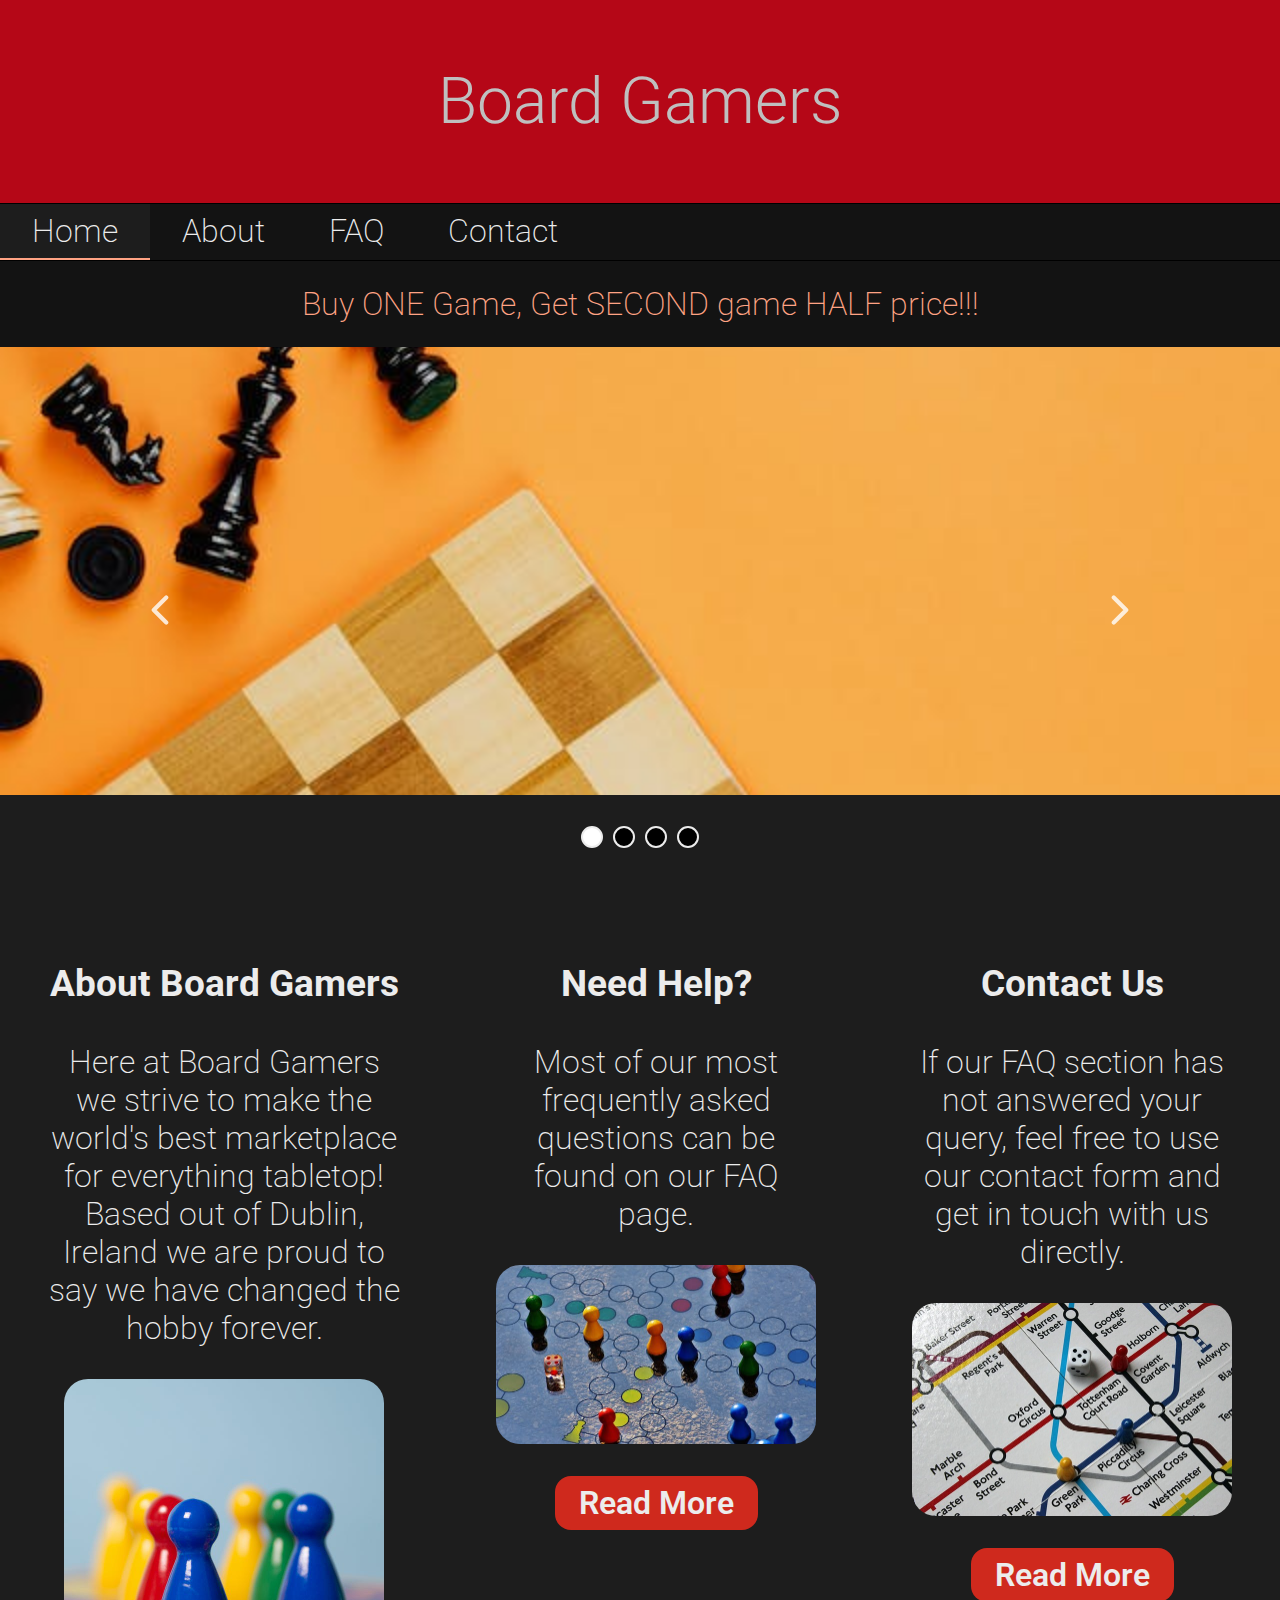
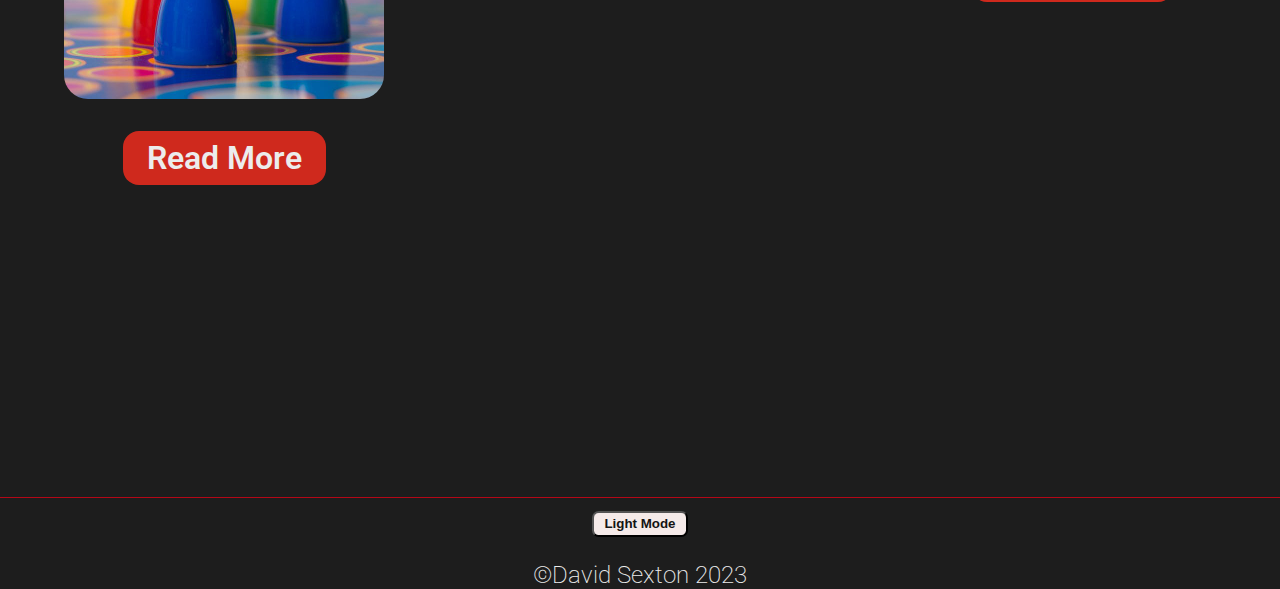
<file: index.html>
<!DOCTYPE html>
<html>
    <head>
        <meta charset="utf-8">
        <meta http-equiv="X-UA-Compatible" content="IE=edge">
        <meta name="viewport" content="width=device-width, initial-scale=1.0">
        <title>Board Games</title>
        <link rel="stylesheet" href="https://cdnjs.cloudflare.com/ajax/libs/font-awesome/4.7.0/css/font-awesome.min.css">
        <link rel="stylesheet" type="text/css" href="bg-style.css">
        
    </head>
    <body class="body-default">
        <header>
           <div><h1>Board Gamers</h1>
            
            </div>
            <nav>
                <a class="nav-btn"><i id="nav-logo" class="fa fa-bars" ></i></a>
                <ul class="nav-bar">
                    <li class="current"><a href="index.html">Home</a></li>
                    <li><a href="about.html">About</a></li>
                    <li><a href="faq.html">FAQ</a></li>
                    <li><a href="contact.html">Contact</a></li>
                </ul>
            </nav>
            <p id="new-deal">Buy ONE Game, Get SECOND game HALF price!!!</p>
        </header>
        <main>
            <!-- A scrollable list of games and images-->
            <section id="featured-banner">
                <div class="featured-image">
                    <img src="./images/chess-pexels-karolina-grabowska-5477774 (1).jpg" alt="chess pieces">
                </div>
                <div class="featured-image">
                    <img src="./images/catan-game.jpg" alt="catan board game" >
                </div class=>
                <div class="featured-image">
                    <img src="./images/various-dices.jpg" alt="various dices" >
                </div>
                <div class="featured-image">
                    <img src="./images/risk-game.jpg" alt="risk board game" >
                </div>
                <div>
                    <a id="previous-btn" class="banner-btn" onclick="changeImage(-1)">
                        <svg xmlns="http://www.w3.org/2000/svg" width="50" height="50" 
                        viewBox="0 0 24 24" fill="none" stroke="currentColor" stroke-width="2" stroke-linecap="round" stroke-linejoin="round" 
                        class="feather-chevron"><polyline points="15 18 9 12 15 6"></polyline>
                        </svg>
                    </a>
                    <a id="next-btn" class="banner-btn" onclick="changeImage(1)">
                        <svg xmlns="http://www.w3.org/2000/svg" width="50" height="50" 
                        viewBox="0 0 24 24" fill="none" stroke="currentColor" stroke-width="2" stroke-linecap="round" stroke-linejoin="round" 
                        class="feather-chevron"><polyline points="9 18 15 12 9 6"></polyline>
                        </svg>
                    </a>
                </div>
                <div>
                    <a class="thumbnail-circle" onclick="activeImage(1)">
                        <svg xmlns="http://www.w3.org/2000/svg" width="24" height="24" viewBox="0 0 24 24"  stroke="currentColor" 
                        stroke-width="2" stroke-linecap="round" stroke-linejoin="round" class="feather feather-circle"><circle cx="12" cy="12" r="10">
                        </circle>
                        </svg>
                    </a>
                    <a class="thumbnail-circle" onclick="activeImage(2)">
                        <svg xmlns="http://www.w3.org/2000/svg" width="24" height="24" viewBox="0 0 24 24"  stroke="currentColor" 
                        stroke-width="2" stroke-linecap="round" stroke-linejoin="round" class="feather feather-circle"><circle cx="12" cy="12" r="10">
                        </circle>
                        </svg>
                    </a>
                    <a class="thumbnail-circle" onclick="activeImage(3)">
                        <svg xmlns="http://www.w3.org/2000/svg" width="24" height="24" viewBox="0 0 24 24"  stroke="currentColor" 
                        stroke-width="2" stroke-linecap="round" stroke-linejoin="round" class="feather feather-circle"><circle cx="12" cy="12" r="10">
                        </circle>
                        </svg>
                    </a>
                    <a class="thumbnail-circle" onclick="activeImage(4)">
                        <svg xmlns="http://www.w3.org/2000/svg" width="24" height="24" viewBox="0 0 24 24"  stroke="currentColor" 
                        stroke-width="2" stroke-linecap="round" stroke-linejoin="round" class="feather feather-circle"><circle cx="12" cy="12" r="10">
                        </circle>
                        </svg>
                    </a>
                    


                </div>

            </section>
           

            </section>
            <!-- Following section will be a mini about section which will link to the larger about section. -->
            <section id="home-container">
                <div class="home-picture" class="paragraph-spacing">
                    <h3 class="title-info">
                        About Board Gamers
                    </h3>
                    <p> Here at Board Gamers we strive to make the world's best marketplace for everything tabletop!
                        Based out of Dublin, Ireland we are proud to say we have changed the hobby forever.

                    </p>
                    <img src="./images/pexels-othmar-vigl-792051 (1).jpg" alt="boardgame pieces">
                    <p>
                    <a href="about.html" class="read-more">Read More</a>
                    </p>

                </div>
            <!-- Follow section will redirect to our FAQ page-->
                <div class="home-picture" class="paragraph-spacing">
                    <h3 class="title-info">Need Help?</h3>
                    <p>Most of our most frequently asked questions can be found on our FAQ page.</p>
                    <img src="./images/frustration-pexels-pixabay-207924 (1).jpg" alt="more board game pieces">
                    <p>
                        <a href="faq.html" class="read-more">Read More</a>
                    </p>
                </div>
                <div class="home-picture" class="paragraph-spacing">
                    <h3 class="title-info">
                        Contact Us
                    </h3>
                    <p> If our FAQ section has not answered your query, feel free to use our contact form and get in touch with us directly.

                    </p>
                    <img src="./images/underground-2725336_640.jpg" alt="board game on the underground">
                    <p>
                    <a href="about.html" class="read-more">Read More</a>
                    </p>

                </div>    
            </section>
            
            




        </main>
        <footer>
            <button class="color-btn">Light Mode</button>
            <p>&copy;David Sexton 2023</p>
        </footer>
        <script src="boardgame.js"></script>
    </body>
</html>
</file>
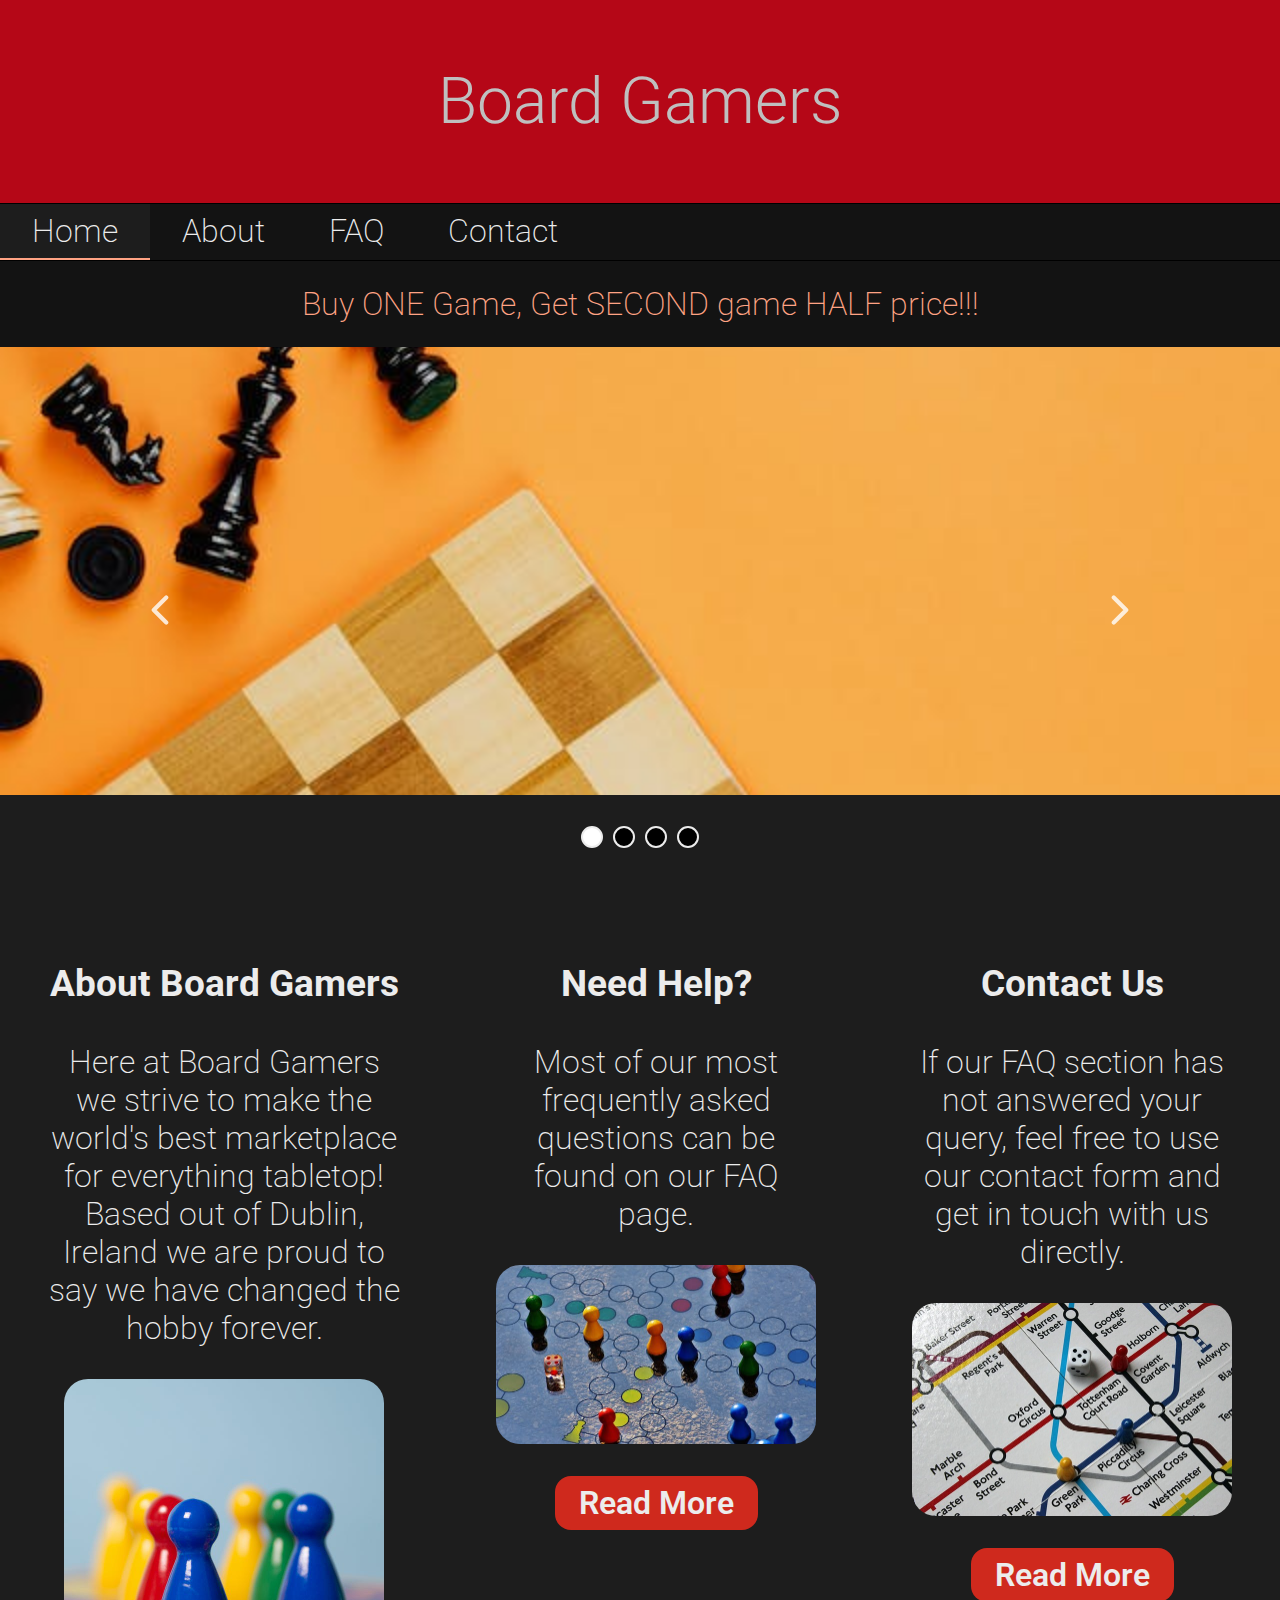
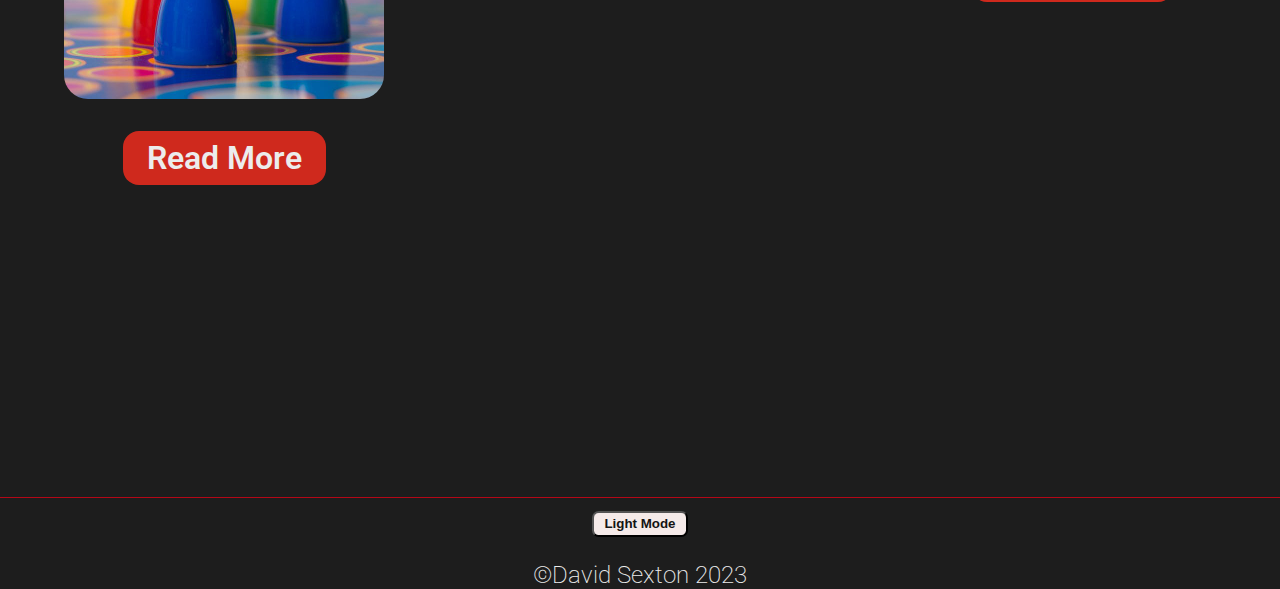
<file: html/index.html>
<!DOCTYPE html>
<html>
    <head>
        <meta charset="utf-8">
        <meta http-equiv="X-UA-Compatible" content="IE=edge">
        <meta name="viewport" content="width=device-width, initial-scale=1.0">
        <title>Board Games</title>
        <link rel="stylesheet" href="https://cdnjs.cloudflare.com/ajax/libs/font-awesome/4.7.0/css/font-awesome.min.css">
        <link rel="stylesheet" type="text/css" href="/css/bg-style.css">
        
    </head>
    <body class="body-default">
        <header>
           <div><h1>Board Gamers</h1>
            
            </div>
            <nav>
                <a class="nav-btn"><i id="nav-logo" class="fa fa-bars" ></i></a>
                <ul class="nav-bar">
                    <li class="current"><a href="index.html">Home</a></li>
                    <li><a href="about.html">About</a></li>
                    <li><a href="faq.html">FAQ</a></li>
                    <li><a href="contact.html">Contact</a></li>
                </ul>
            </nav>
            <p id="new-deal">Buy ONE Game, Get SECOND game HALF price!!!</p>
        </header>
        <main>
            <!-- A scrollable list of games and images-->
            <section id="featured-banner">
                <div class="featured-image">
                    <img src="/images/chess-pexels-karolina-grabowska-5477774 (1).jpg" alt="chess pieces">
                </div>
                <div class="featured-image">
                    <img src="/images/catan-game.jpg" alt="catan board game" >
                </div class=>
                <div class="featured-image">
                    <img src="/images/various-dices.jpg" alt="various dices" >
                </div>
                <div class="featured-image">
                    <img src="/images/risk-game.jpg" alt="risk board game" >
                </div>
                <div>
                    <a id="previous-btn" class="banner-btn" onclick="changeImage(-1)">
                        <svg xmlns="http://www.w3.org/2000/svg" width="50" height="50" 
                        viewBox="0 0 24 24" fill="none" stroke="currentColor" stroke-width="2" stroke-linecap="round" stroke-linejoin="round" 
                        class="feather-chevron"><polyline points="15 18 9 12 15 6"></polyline>
                        </svg>
                    </a>
                    <a id="next-btn" class="banner-btn" onclick="changeImage(1)">
                        <svg xmlns="http://www.w3.org/2000/svg" width="50" height="50" 
                        viewBox="0 0 24 24" fill="none" stroke="currentColor" stroke-width="2" stroke-linecap="round" stroke-linejoin="round" 
                        class="feather-chevron"><polyline points="9 18 15 12 9 6"></polyline>
                        </svg>
                    </a>
                </div>
                <div>
                    <a class="thumbnail-circle" onclick="activeImage(1)">
                        <svg xmlns="http://www.w3.org/2000/svg" width="24" height="24" viewBox="0 0 24 24"  stroke="currentColor" 
                        stroke-width="2" stroke-linecap="round" stroke-linejoin="round" class="feather feather-circle"><circle cx="12" cy="12" r="10">
                        </circle>
                        </svg>
                    </a>
                    <a class="thumbnail-circle" onclick="activeImage(2)">
                        <svg xmlns="http://www.w3.org/2000/svg" width="24" height="24" viewBox="0 0 24 24"  stroke="currentColor" 
                        stroke-width="2" stroke-linecap="round" stroke-linejoin="round" class="feather feather-circle"><circle cx="12" cy="12" r="10">
                        </circle>
                        </svg>
                    </a>
                    <a class="thumbnail-circle" onclick="activeImage(3)">
                        <svg xmlns="http://www.w3.org/2000/svg" width="24" height="24" viewBox="0 0 24 24"  stroke="currentColor" 
                        stroke-width="2" stroke-linecap="round" stroke-linejoin="round" class="feather feather-circle"><circle cx="12" cy="12" r="10">
                        </circle>
                        </svg>
                    </a>
                    <a class="thumbnail-circle" onclick="activeImage(4)">
                        <svg xmlns="http://www.w3.org/2000/svg" width="24" height="24" viewBox="0 0 24 24"  stroke="currentColor" 
                        stroke-width="2" stroke-linecap="round" stroke-linejoin="round" class="feather feather-circle"><circle cx="12" cy="12" r="10">
                        </circle>
                        </svg>
                    </a>
                    


                </div>

            </section>
           

            </section>
            <!-- Following section will be a mini about section which will link to the larger about section. -->
            <section id="home-container">
                <div class="home-picture" class="paragraph-spacing">
                    <h3 class="title-info">
                        About Board Gamers
                    </h3>
                    <p> Here at Board Gamers we strive to make the world's best marketplace for everything tabletop!
                        Based out of Dublin, Ireland we are proud to say we have changed the hobby forever.

                    </p>
                    <img src="/images/pexels-othmar-vigl-792051 (1).jpg" alt="boardgame pieces">
                    <p>
                    <a href="about.html" class="read-more">Read More</a>
                    </p>

                </div>
            <!-- Follow section will redirect to our FAQ page-->
                <div class="home-picture" class="paragraph-spacing">
                    <h3 class="title-info">Need Help?</h3>
                    <p>Most of our most frequently asked questions can be found on our FAQ page.</p>
                    <img src="/images/frustration-pexels-pixabay-207924 (1).jpg" alt="more board game pieces">
                    <p>
                        <a href="faq.html" class="read-more">Read More</a>
                    </p>
                </div>
                <div class="home-picture" class="paragraph-spacing">
                    <h3 class="title-info">
                        Contact Us
                    </h3>
                    <p> If our FAQ section has not answered your query, feel free to use our contact form and get in touch with us directly.

                    </p>
                    <img src="/images/underground-2725336_640.jpg" alt="board game on the underground">
                    <p>
                    <a href="about.html" class="read-more">Read More</a>
                    </p>

                </div>    
            </section>
            
            




        </main>
        <footer>
            <button class="color-btn">Light Mode</button>
            <p>&copy;David Sexton 2023</p>
        </footer>
        <script src="/javascript/boardgame.js"></script>
    </body>
</html>
</file>
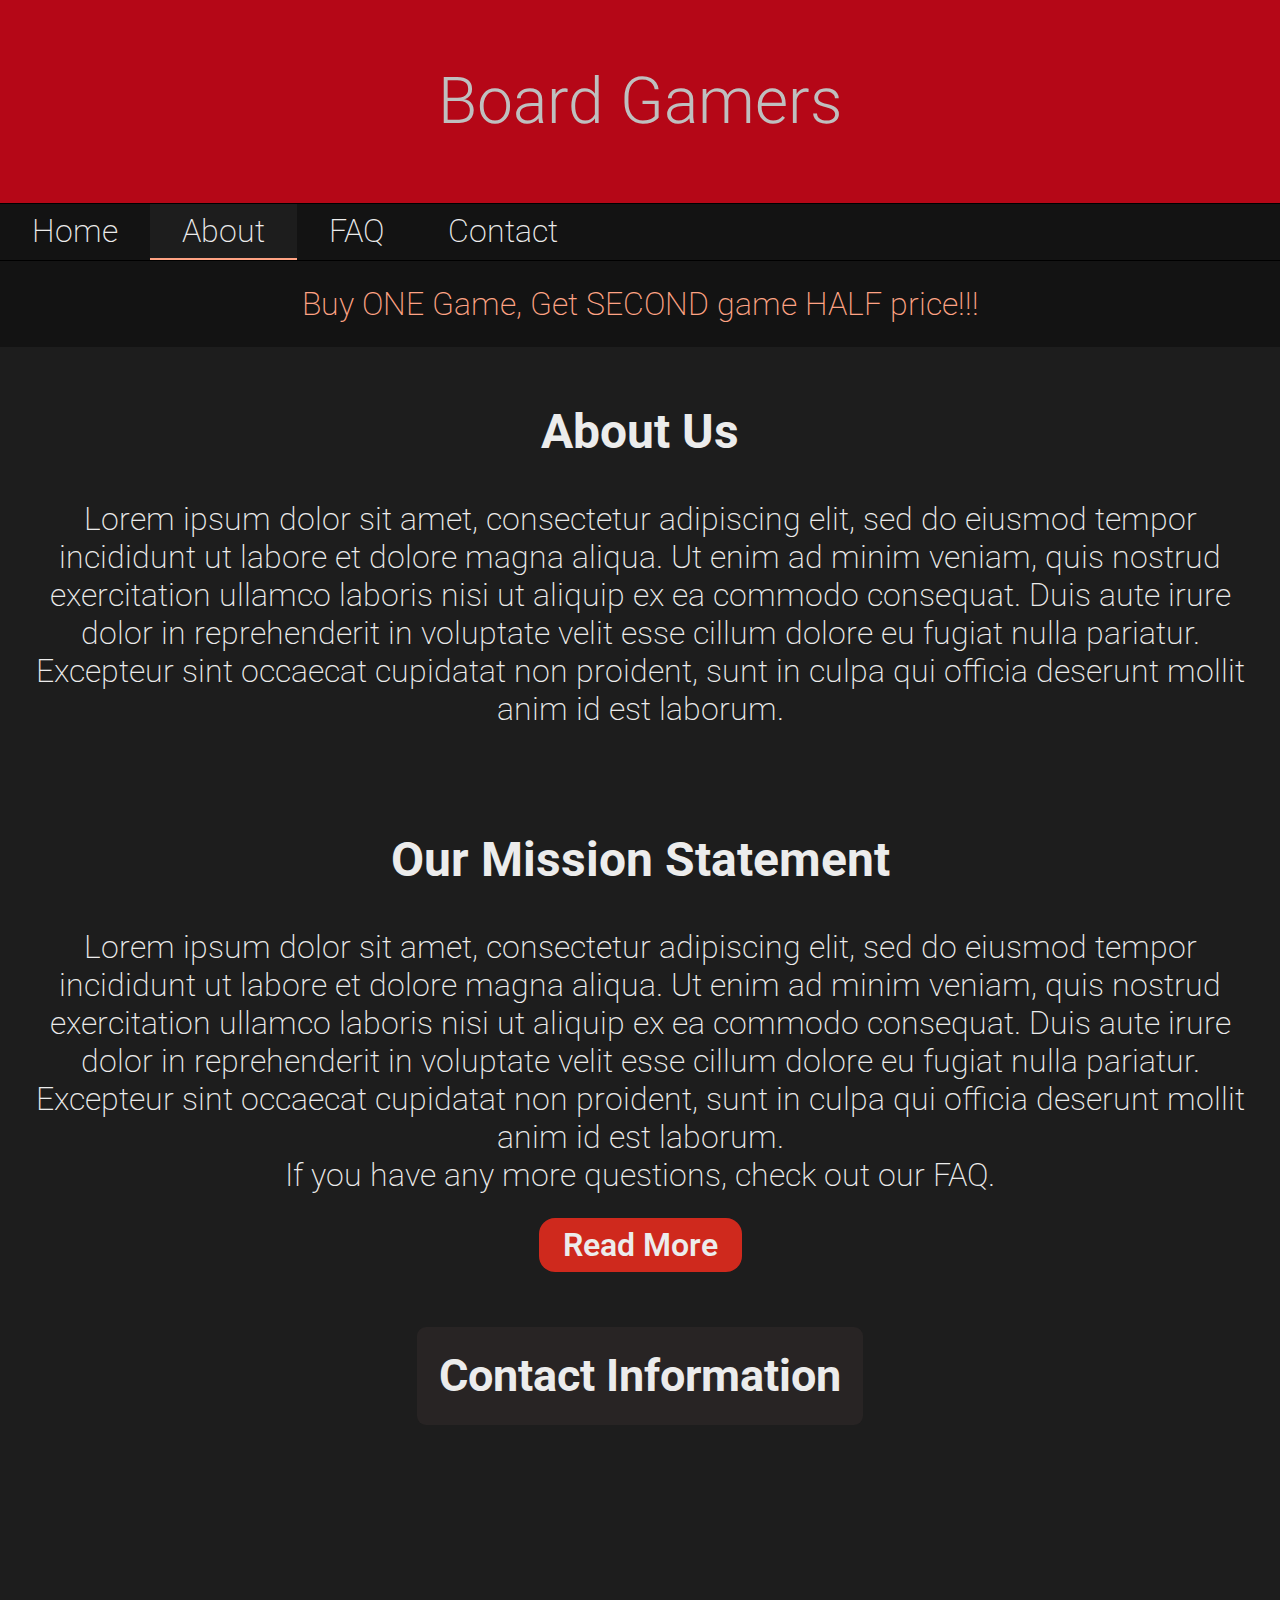
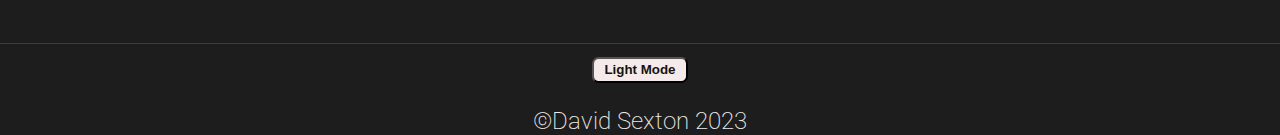
<file: about.html>
<!DOCTYPE html>
<html>
    <head>
        <meta charset="utf-8">
        <meta http-equiv="X-UA-Compatible" content="IE=edge">
        <meta name="viewport" content="width=device-width, initial-scale=1.0">
        <title>Board Games</title>
        <link rel="stylesheet" href="https://cdnjs.cloudflare.com/ajax/libs/font-awesome/4.7.0/css/font-awesome.min.css">
        <link rel="stylesheet" type="text/css" href="bg-style.css">
        
    </head>
    <body class="body-default">
        <header>
            <div><h1>Board Gamers</h1>
             
             </div>
             <nav>
                <a class="nav-btn"><i id="nav-logo" class="fa fa-bars" ></i></a>
                <ul class="nav-bar">
                    <li><a href="index.html">Home</a></li>
                    <li class="current"><a href="about.html">About</a></li>
                    <li><a href="faq.html">FAQ</a></li>
                    
                    <li><a href="contact.html">Contact</a></li>
                </ul>
            </nav>
            <p id="new-deal">Buy ONE Game, Get SECOND game HALF price!!!</p>
         </header>
         <main>
            <section id="about blurb">
                <div class="paragraph-spacing">
                    <h2>About Us</h2>
                    <p>Lorem ipsum dolor sit amet, consectetur adipiscing elit, sed do eiusmod tempor incididunt ut labore et dolore magna aliqua. 
                        Ut enim ad minim veniam, quis nostrud exercitation ullamco laboris nisi ut aliquip ex ea commodo consequat. 
                        Duis aute irure dolor in reprehenderit in voluptate velit esse cillum dolore eu fugiat nulla pariatur. 
                        Excepteur sint occaecat cupidatat non proident, sunt in culpa qui officia deserunt mollit anim id est laborum.</p>
                </div>
                <div class="paragraph-spacing">
                    <h2>Our Mission Statement</h2>
                    <p>Lorem ipsum dolor sit amet, consectetur adipiscing elit, sed do eiusmod tempor incididunt ut labore et dolore magna aliqua. 
                        Ut enim ad minim veniam, quis nostrud exercitation ullamco laboris nisi ut aliquip ex ea commodo consequat. 
                        Duis aute irure dolor in reprehenderit in voluptate velit esse cillum dolore eu fugiat nulla pariatur. 
                        Excepteur sint occaecat cupidatat non proident, sunt in culpa qui officia deserunt mollit anim id est laborum.<br>
                        If you have any more questions, check out our FAQ.

                    </p>
                    <p>
                        <a href="faq.html" class="read-more">Read More</a>
                    </p>
                </div>
            </section>
            <section id="contact-info">
                
                 <h3 class="collapse-btn"><a type="button">Contact Information</a></h3>
                
                <div class="hidden-information">
                    
                    <p> Boardgamers <br>
                        8 Dame Street <br>
                        Dublin 2 <br>
                        Republic of Ireland <br>
                        
                        Phone: 1800 575 6722 <br>
                        Email: boardgamers@gmail.com <br>

                        Please refer to the the FAQ before contacing us. <br>
                        Otherwise our working hours are between 8:00 and 17:00!
                    </p>
                </div>
                
            </section>

         </main>
         <footer>
            <button class="color-btn">Light Mode</button>
            <p>&copy;David Sexton 2023</p>
        </footer>
        <script src="boardgame.js"></script>

    </body>
</html>
</file>
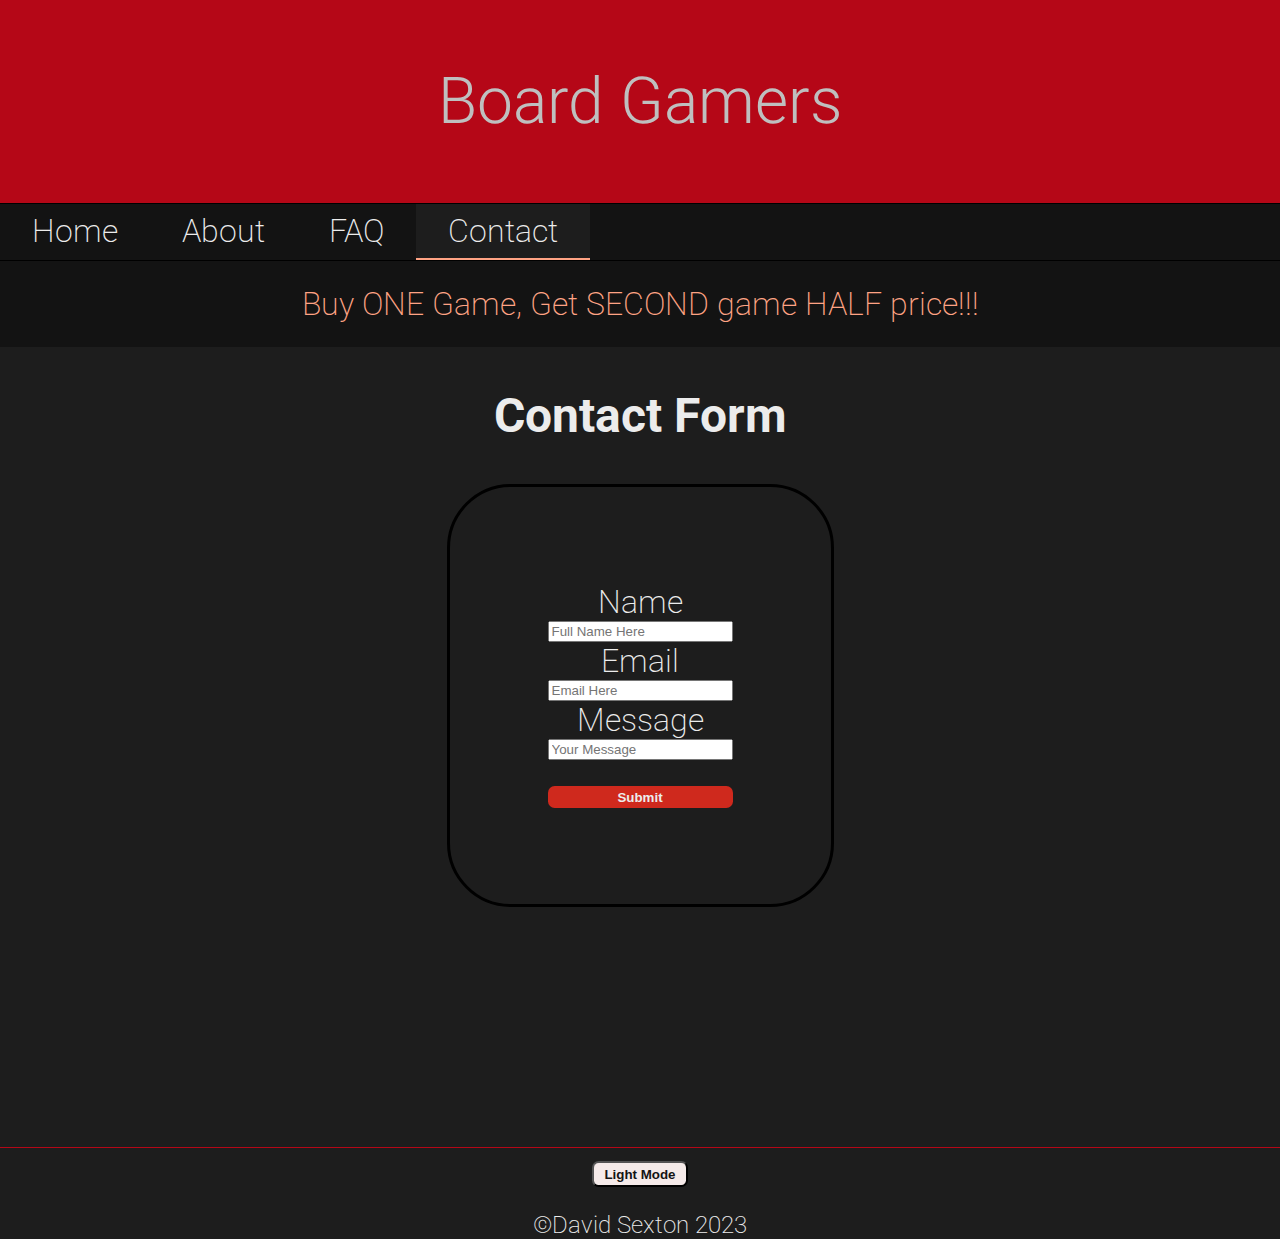
<file: contact.html>
<!DOCTYPE html>
<html>
    <head>
        <meta charset="utf-8">
        <meta http-equiv="X-UA-Compatible" content="IE=edge">
        <meta name="viewport" content="width=device-width, initial-scale=1.0">
        <title>Board Games</title>
        <link rel="stylesheet" href="https://cdnjs.cloudflare.com/ajax/libs/font-awesome/4.7.0/css/font-awesome.min.css">
        <link rel="stylesheet" type="text/css" href="bg-style.css">
        
    </head>
    <body class="body-default">
        <header>
           <div><h1>Board Gamers</h1>
            
            </div>
            
                <nav>
                    <a class="nav-btn"><i id="nav-logo" class="fa fa-bars" ></i></a>
                    <ul class="nav-bar">
                        <li><a href="index.html">Home</a></li>
                        <li><a href="about.html">About</a></li>
                        <li><a href="faq.html">FAQ</a></li>
                        <li class="current"><a href="contact.html">Contact</a></li>
                    </ul>
                </nav>
            </nav>
            <p id="new-deal">Buy ONE Game, Get SECOND game HALF price!!!</p>
        </header>
         <main>
            <h2>Contact Form</h2>
            <form method="get" action="" enctype="text/plain">
                <fieldset>
                    <label for="fullname">Name</label>
                    <input id="enter-name" type="text" placeholder="Full Name Here">
                    
                    <label for="email">Email</label>
                    <input id="enter-email" type="text" placeholder="Email Here">

                    <label for="message">Message</label>
                    <input id="enter-message" type="text" placeholder="Your Message">

                    <input class="submit-btn" type="submit" value="Submit" onclick="sendMessage()">


                </fieldset>

            </form>

         </main>
         <footer>
            <button class="color-btn">Light Mode</button>
            <p>&copy;David Sexton 2023</p>
        </footer>
        <script src="boardgame.js"></script>
    </body>
    
</html>
</file>
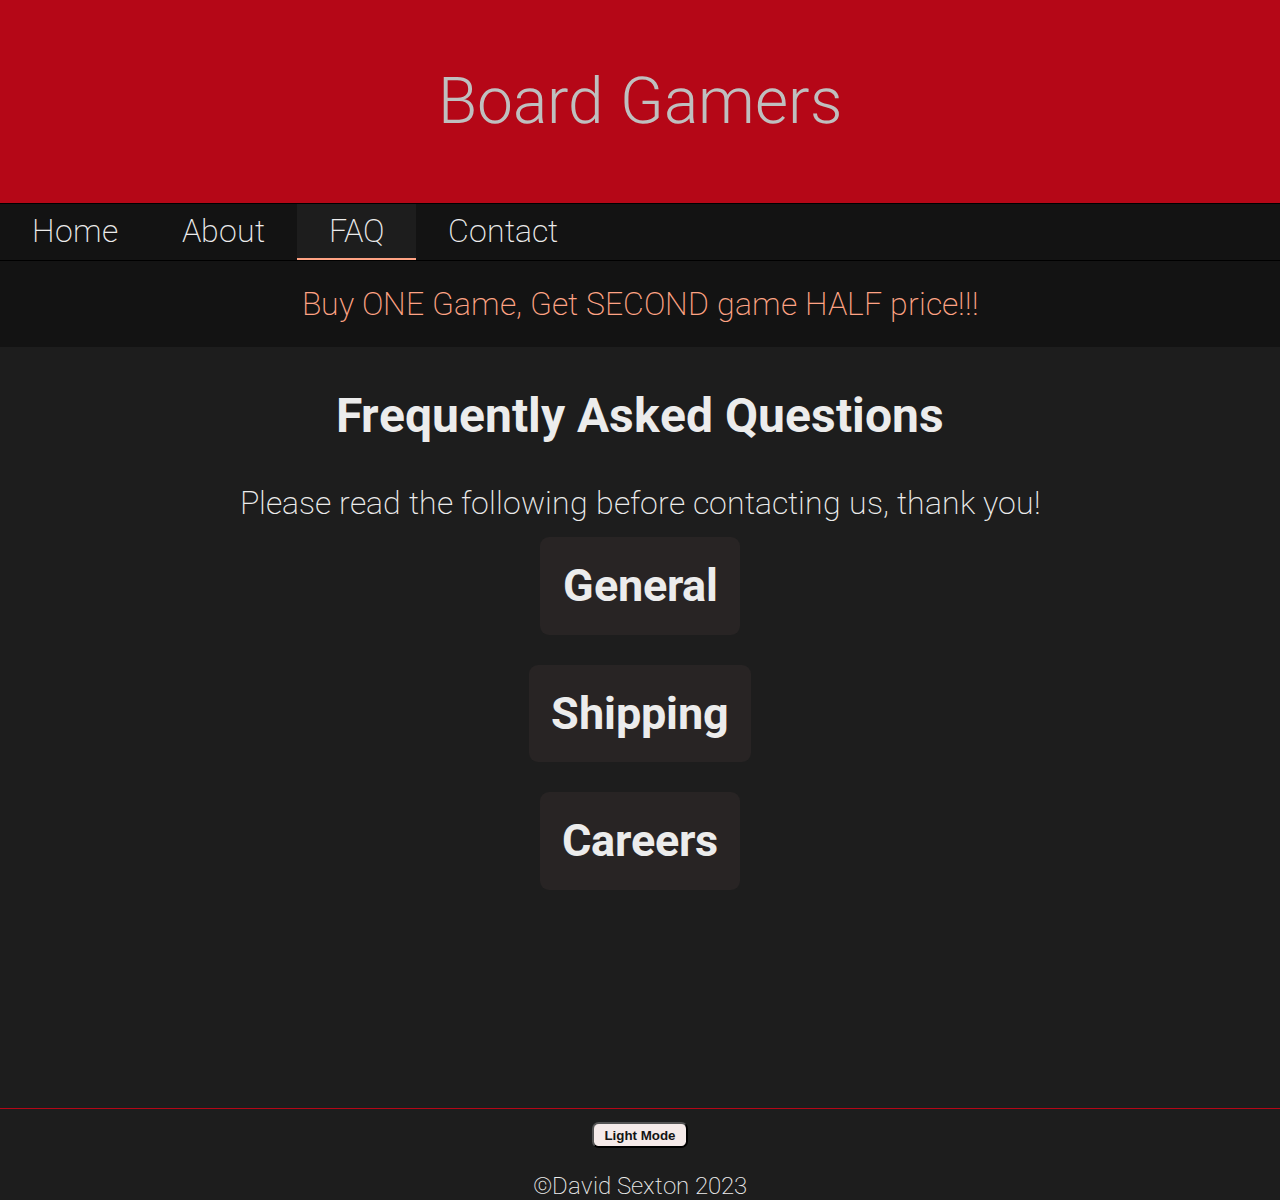
<file: faq.html>
<!DOCTYPE html>
<html>
    <head>
        <meta charset="utf-8">
        <meta http-equiv="X-UA-Compatible" content="IE=edge">
        <meta name="viewport" content="width=device-width, initial-scale=1.0">
        <title>Board Games</title>
        <link rel="stylesheet" href="https://cdnjs.cloudflare.com/ajax/libs/font-awesome/4.7.0/css/font-awesome.min.css">
        <link rel="stylesheet" type="text/css" href="bg-style.css">
        
    </head>
    <body class="body-default">
        <header>
            <div><h1>Board Gamers</h1>
             
             </div>
             <nav>
                <a class="nav-btn"><i id="nav-logo" class="fa fa-bars" ></i></a>
                <ul class="nav-bar">
                    <li><a href="index.html">Home</a></li>
                    <li><a href="about.html">About</a></li>
                    <li class="current"><a href="faq.html">FAQ</a></li>
                    <li><a href="contact.html">Contact</a></li>
                </ul>
            </nav>
            <p id="new-deal">Buy ONE Game, Get SECOND game HALF price!!!</p>
         </header>
         <main>
            <h2>Frequently Asked Questions</h2>
            <p>Please read the following before contacting us, thank you!</p>

            <section>
               
               <h3  class="collapse-btn"><a type="button">General</a></h3>
                <div class="hidden-information">    
                    <h4>How do I contact you?</h4>
                    <p>Blah blah blah</p>
                    <h4>Is the shop open to the public?</h4>
                    <p>Sometimes</p>
                    <h4>How do I book a room?</h4>
                    <p>Ring or email</p>
                </div>
            </section>
            <!--Create a shipping calculator-->
            <section>
                
                <h3  class="collapse-btn"><a type="button">Shipping</a></h3>
                <div class="hidden-information">    
                    <h4>What countries do you ship to?</h4>
                    <p>Basically any country NOT in an active warzone and evne then, we will try our best.</p>
                    <h4>What is the shipping cost?</h4>
                    <p>You can calculate at the checkout or using our shipping calculator.</p>
             
                    
            </section>   
            <section>
                
                <h3 class="collapse-btn"><a type="button" >Careers</a></h3>
                <div class="hidden-information">    
                    <h4>Are you hiring?</h4>
                    <p>Maybe</p>
                    <h4>How can I apply?</h4>
                    <p>Lorem ipsum dolor sit amet, consectetur adipiscing elit, sed do eiusmod tempor incididunt ut labore et dolore magna aliqua. 
                        Ut enim ad minim veniam, quis nostrud exercitation ullamco laboris nisi ut aliquip ex ea commodo consequat. 
                        Duis aute irure dolor in reprehenderit in voluptate velit esse cillum dolore eu fugiat nulla pariatur. 
                        Excepteur sint occaecat cupidatat non proident, sunt in culpa qui officia deserunt mollit anim id est laborum. </p>

                </div>
            </section>    


         </main>
         <footer>
            <button class="color-btn">Light Mode</button>
            <p>&copy;David Sexton 2023</p>
        </footer>
        <script src="boardgame.js"></script>
    </body>
</html>
</file>
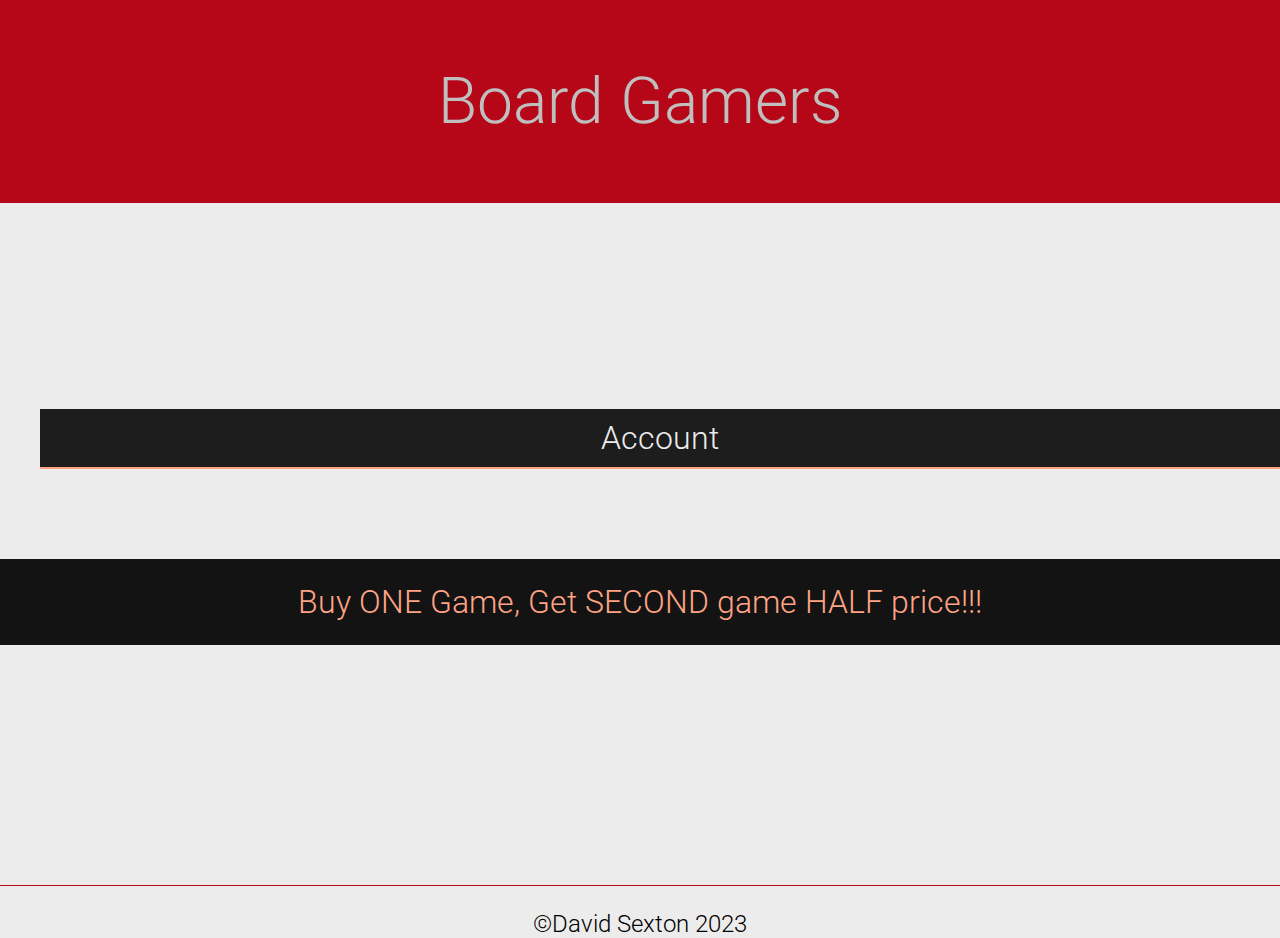
<file: myaccount.html>
<!DOCTYPE html>
<html>
    <head>
        <meta charset="utf-8">
        <meta http-equiv="X-UA-Compatible" content="IE=edge">
        <meta name="viewport" content="width=device-width, initial-scale=1.0">
        <title>Account</title>
        <link rel="stylesheet" href="bg-style.css">
        
    </head>
    <body>
        <header>
            <div><h1>Board Gamers</h1>
             
             </div>
             <nav>
                <ul>
                    <li><a href="index.html">Home</a></li>
                    <li><a href="about.html">About</a></li>
                    <li><a href="faq.html">FAQ</a></li>
                    <li class="current"><a href="myaccount.html">Account</a></li>
                    <li><a href="contact.html">Contact</a></li>
                </ul>
            </nav>
            <p id="new-deal">Buy ONE Game, Get SECOND game HALF price!!!</p>
         </header>
         <main>

         </main>
         
         <footer>
            <p>&copy;David Sexton 2023</p>
        </footer>

    </body>
</html>
</file>
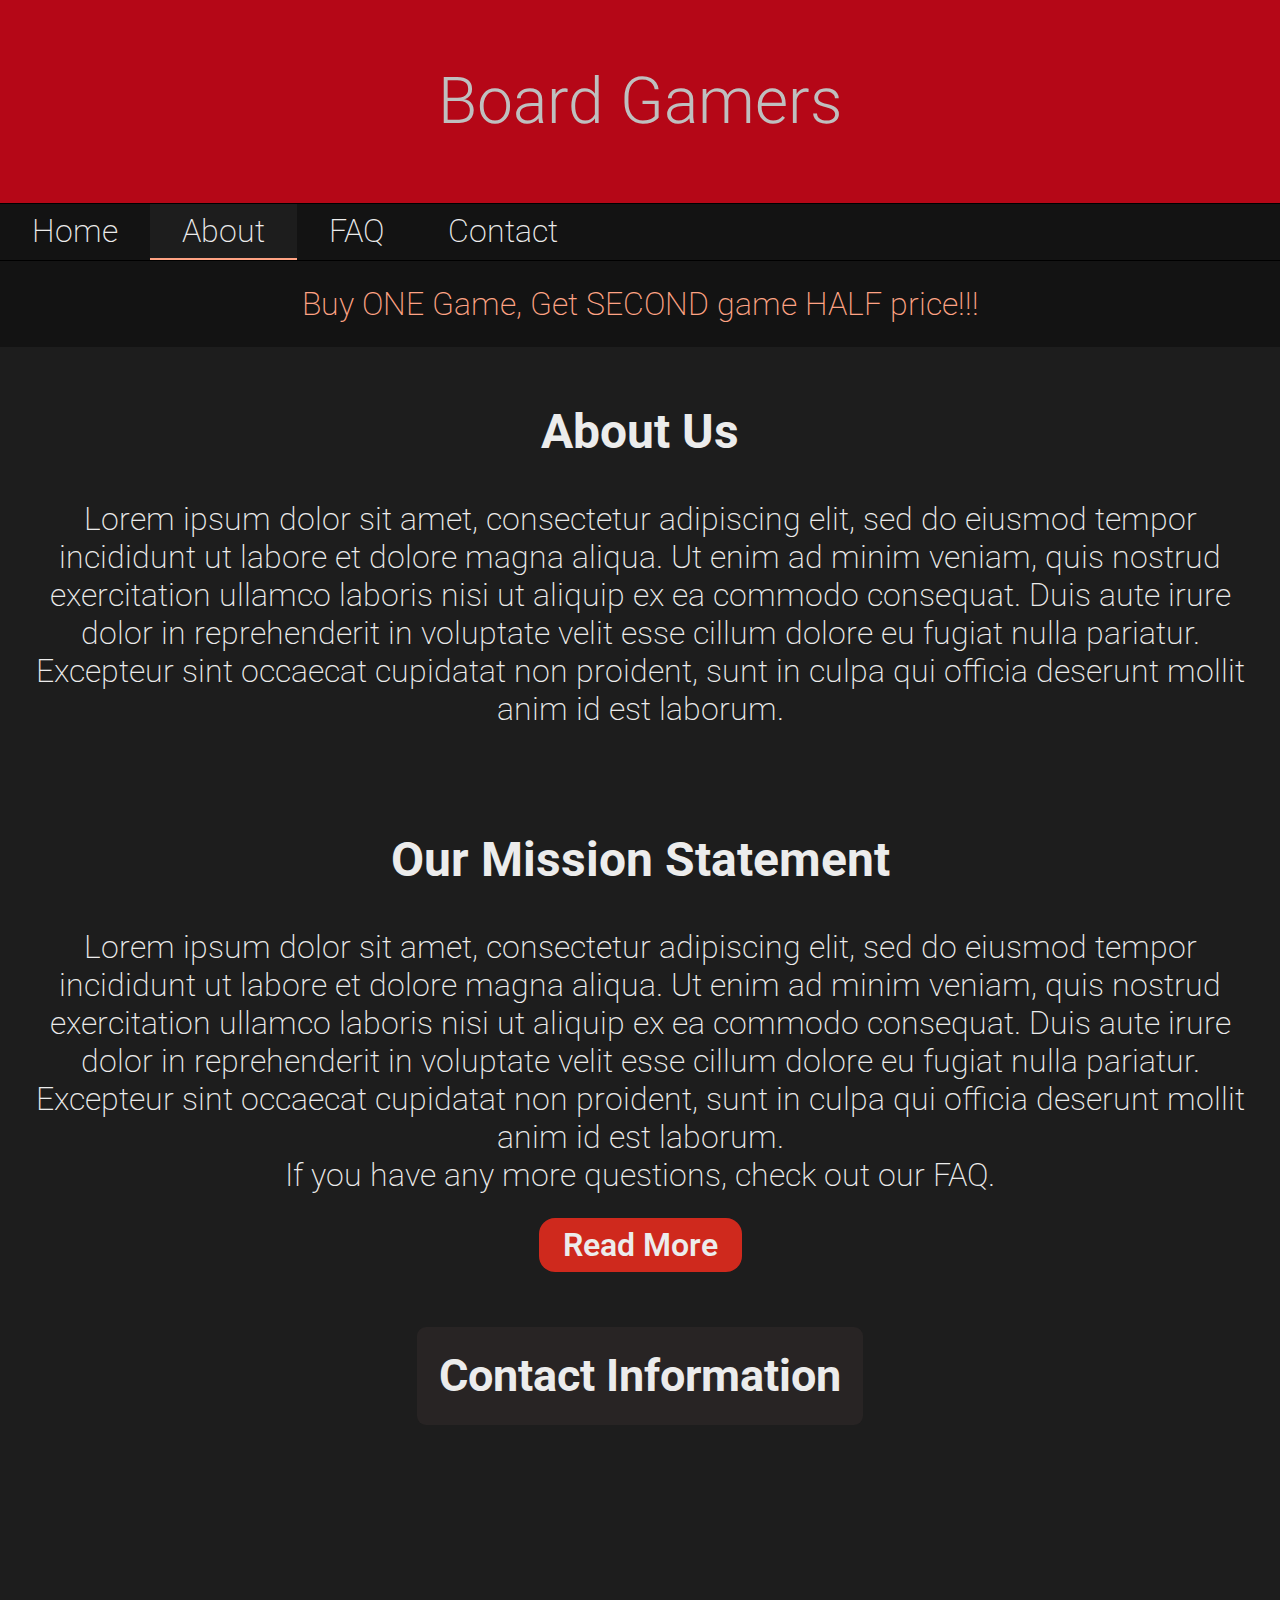
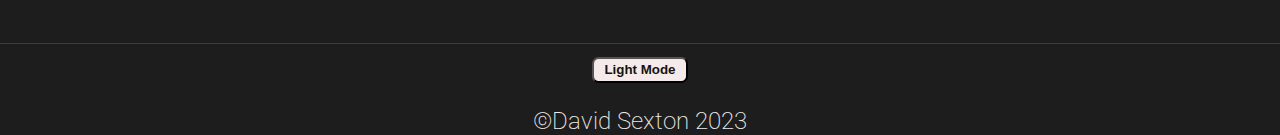
<file: html/about.html>
<!DOCTYPE html>
<html>
    <head>
        <meta charset="utf-8">
        <meta http-equiv="X-UA-Compatible" content="IE=edge">
        <meta name="viewport" content="width=device-width, initial-scale=1.0">
        <title>Board Games</title>
        <link rel="stylesheet" href="https://cdnjs.cloudflare.com/ajax/libs/font-awesome/4.7.0/css/font-awesome.min.css">
        <link rel="stylesheet" type="text/css" href="/css/bg-style.css">
        
    </head>
    <body class="body-default">
        <header>
            <div><h1>Board Gamers</h1>
             
             </div>
             <nav>
                <a class="nav-btn"><i id="nav-logo" class="fa fa-bars" ></i></a>
                <ul class="nav-bar">
                    <li><a href="index.html">Home</a></li>
                    <li class="current"><a href="about.html">About</a></li>
                    <li><a href="faq.html">FAQ</a></li>
                    
                    <li><a href="contact.html">Contact</a></li>
                </ul>
            </nav>
            <p id="new-deal">Buy ONE Game, Get SECOND game HALF price!!!</p>
         </header>
         <main>
            <section id="about blurb">
                <div class="paragraph-spacing">
                    <h2>About Us</h2>
                    <p>Lorem ipsum dolor sit amet, consectetur adipiscing elit, sed do eiusmod tempor incididunt ut labore et dolore magna aliqua. 
                        Ut enim ad minim veniam, quis nostrud exercitation ullamco laboris nisi ut aliquip ex ea commodo consequat. 
                        Duis aute irure dolor in reprehenderit in voluptate velit esse cillum dolore eu fugiat nulla pariatur. 
                        Excepteur sint occaecat cupidatat non proident, sunt in culpa qui officia deserunt mollit anim id est laborum.</p>
                </div>
                <div class="paragraph-spacing">
                    <h2>Our Mission Statement</h2>
                    <p>Lorem ipsum dolor sit amet, consectetur adipiscing elit, sed do eiusmod tempor incididunt ut labore et dolore magna aliqua. 
                        Ut enim ad minim veniam, quis nostrud exercitation ullamco laboris nisi ut aliquip ex ea commodo consequat. 
                        Duis aute irure dolor in reprehenderit in voluptate velit esse cillum dolore eu fugiat nulla pariatur. 
                        Excepteur sint occaecat cupidatat non proident, sunt in culpa qui officia deserunt mollit anim id est laborum.<br>
                        If you have any more questions, check out our FAQ.

                    </p>
                    <p>
                        <a href="faq.html" class="read-more">Read More</a>
                    </p>
                </div>
            </section>
            <section id="contact-info">
                
                 <h3 class="collapse-btn"><a type="button">Contact Information</a></h3>
                
                <div class="hidden-information">
                    
                    <p> Boardgamers <br>
                        8 Dame Street <br>
                        Dublin 2 <br>
                        Republic of Ireland <br>
                        
                        Phone: 1800 575 6722 <br>
                        Email: boardgamers@gmail.com <br>

                        Please refer to the the FAQ before contacing us. <br>
                        Otherwise our working hours are between 8:00 and 17:00!
                    </p>
                </div>
                
            </section>

         </main>
         <footer>
            <button class="color-btn">Light Mode</button>
            <p>&copy;David Sexton 2023</p>
        </footer>
        <script src="/javascript/boardgame.js"></script>
    </body>
</html>
</file>
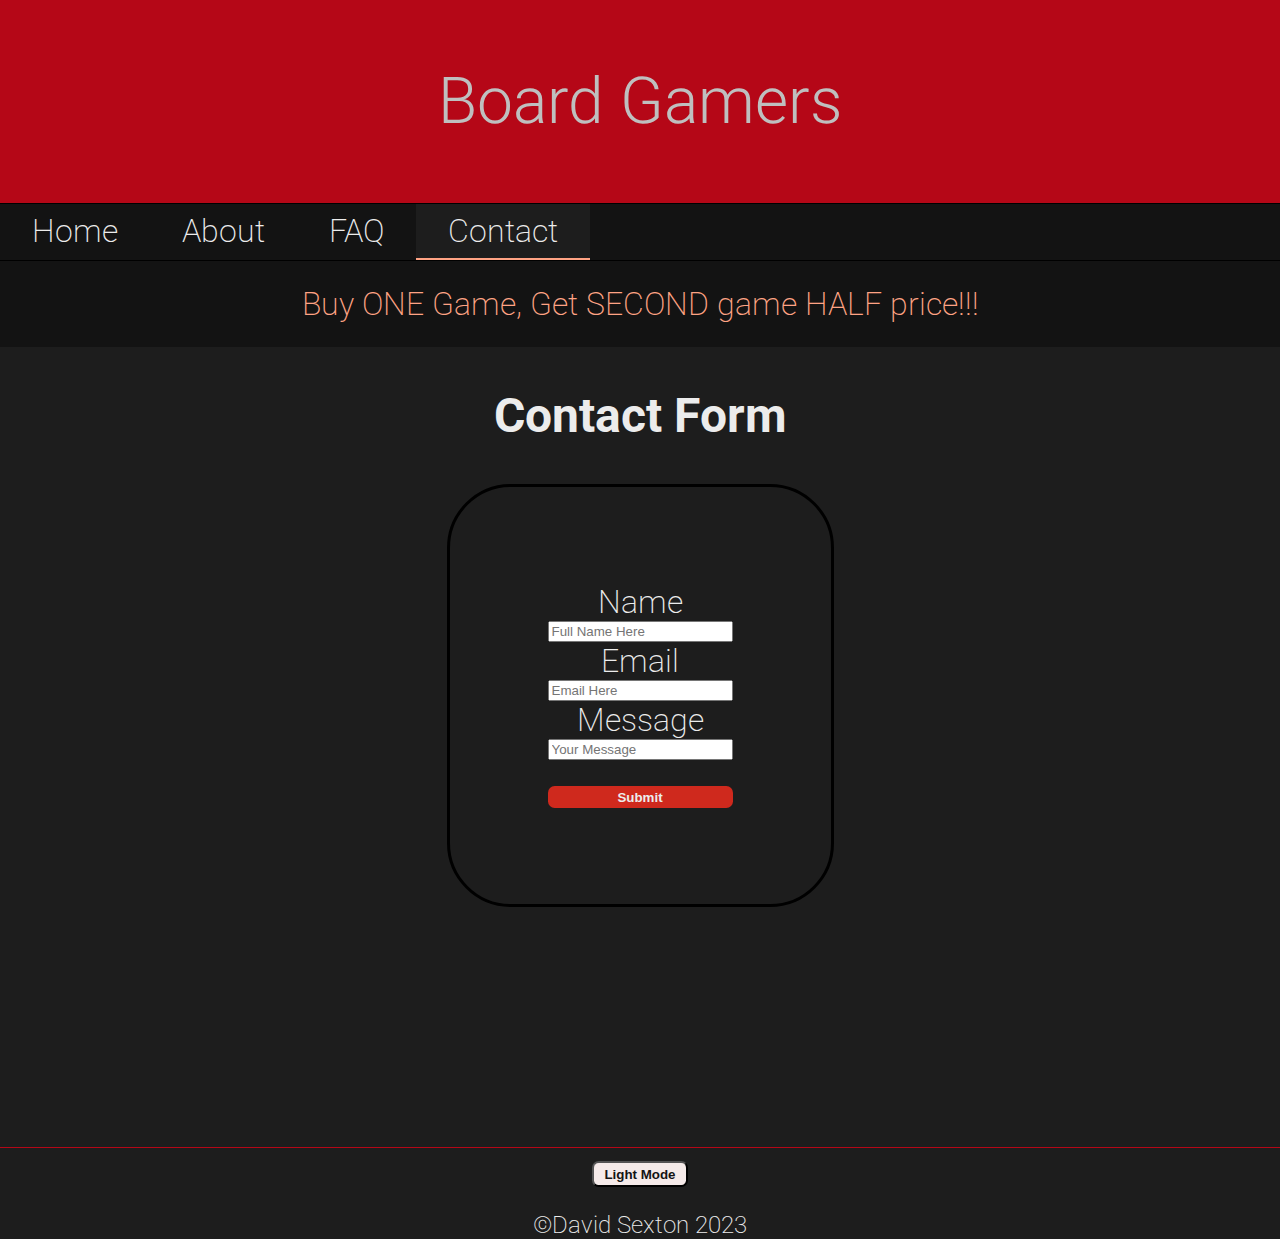
<file: html/contact.html>
<!DOCTYPE html>
<html>
    <head>
        <meta charset="utf-8">
        <meta http-equiv="X-UA-Compatible" content="IE=edge">
        <meta name="viewport" content="width=device-width, initial-scale=1.0">
        <title>Board Games</title>
        <link rel="stylesheet" href="https://cdnjs.cloudflare.com/ajax/libs/font-awesome/4.7.0/css/font-awesome.min.css">
        <link rel="stylesheet" type="text/css" href="/css/bg-style.css">
        
    </head>
    <body class="body-default">
        <header>
           <div><h1>Board Gamers</h1>
            
            </div>
            
                <nav>
                    <a class="nav-btn"><i id="nav-logo" class="fa fa-bars" ></i></a>
                    <ul class="nav-bar">
                        <li><a href="index.html">Home</a></li>
                        <li><a href="about.html">About</a></li>
                        <li><a href="faq.html">FAQ</a></li>
                        <li class="current"><a href="contact.html">Contact</a></li>
                    </ul>
                </nav>
            </nav>
            <p id="new-deal">Buy ONE Game, Get SECOND game HALF price!!!</p>
        </header>
         <main>
            <h2>Contact Form</h2>
            <form method="get" action="" enctype="text/plain">
                <fieldset>
                    <label for="fullname">Name</label>
                    <input id="enter-name" type="text" placeholder="Full Name Here">
                    
                    <label for="email">Email</label>
                    <input id="enter-email" type="text" placeholder="Email Here">

                    <label for="message">Message</label>
                    <input id="enter-message" type="text" placeholder="Your Message">

                    <input class="submit-btn" type="submit" value="Submit" onclick="sendMessage()">


                </fieldset>

            </form>

         </main>
         <footer>
            <button class="color-btn">Light Mode</button>
            <p>&copy;David Sexton 2023</p>
        </footer>
        <script src="/javascript/boardgame.js"></script>
    </body>
    
</html>
</file>
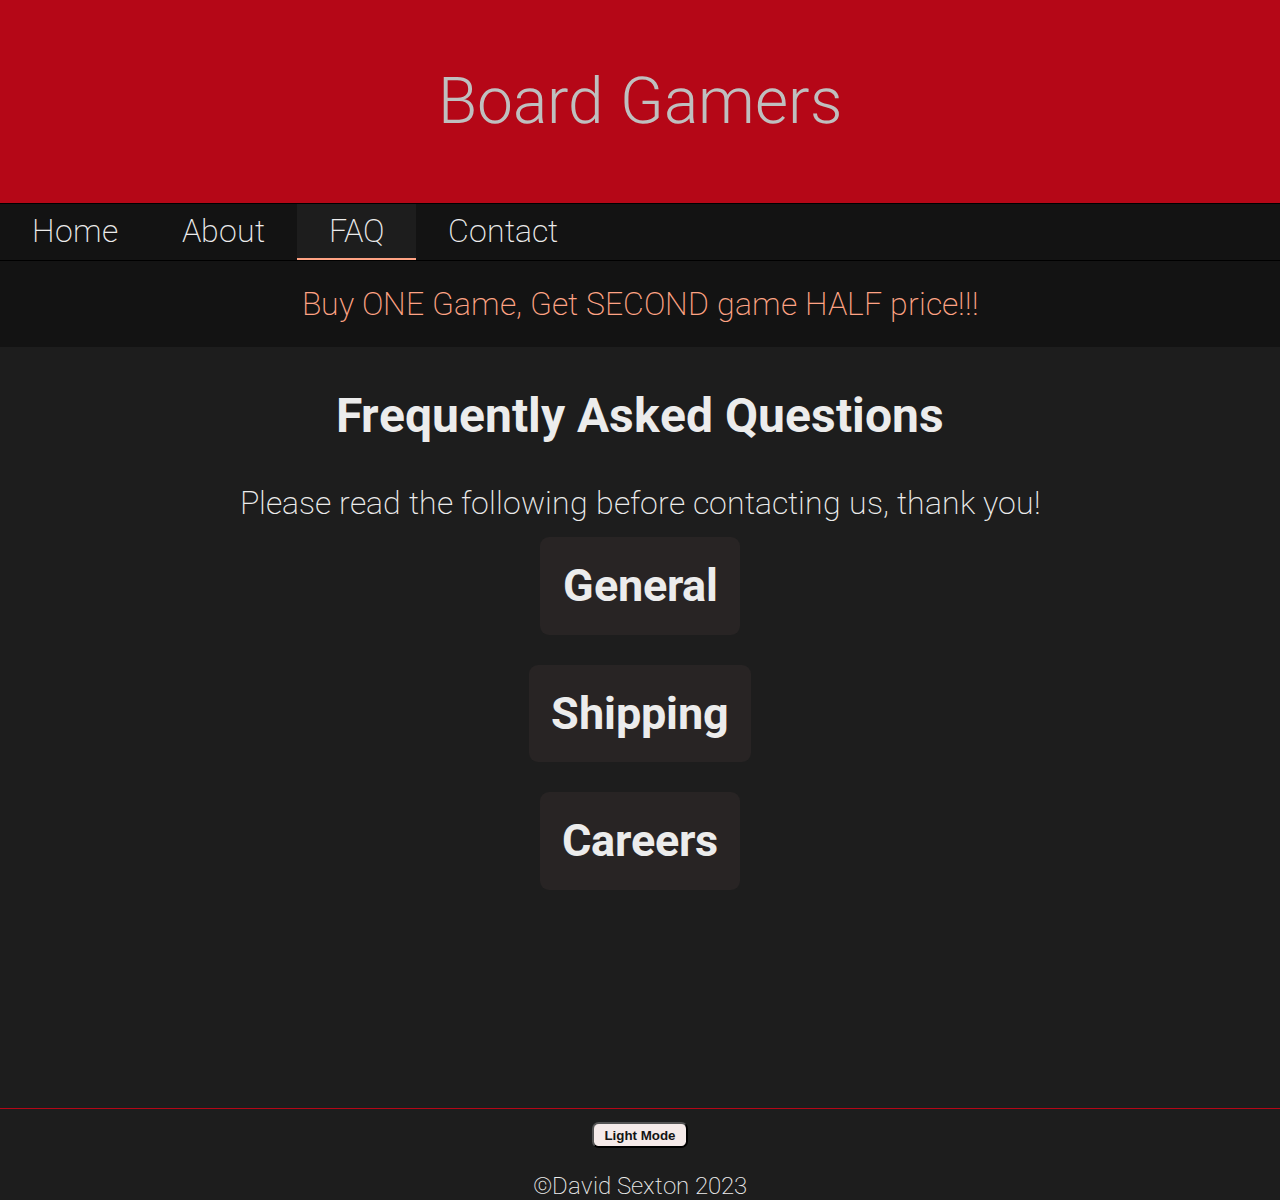
<file: html/faq.html>
<!DOCTYPE html>
<html>
    <head>
        <meta charset="utf-8">
        <meta http-equiv="X-UA-Compatible" content="IE=edge">
        <meta name="viewport" content="width=device-width, initial-scale=1.0">
        <title>Board Games</title>
        <link rel="stylesheet" href="https://cdnjs.cloudflare.com/ajax/libs/font-awesome/4.7.0/css/font-awesome.min.css">
        <link rel="stylesheet" type="text/css" href="/css/bg-style.css">
        
    </head>
    <body class="body-default">
        <header>
            <div><h1>Board Gamers</h1>
             
             </div>
             <nav>
                <a class="nav-btn"><i id="nav-logo" class="fa fa-bars" ></i></a>
                <ul class="nav-bar">
                    <li><a href="index.html">Home</a></li>
                    <li><a href="about.html">About</a></li>
                    <li class="current"><a href="faq.html">FAQ</a></li>
                    <li><a href="contact.html">Contact</a></li>
                </ul>
            </nav>
            <p id="new-deal">Buy ONE Game, Get SECOND game HALF price!!!</p>
         </header>
         <main>
            <h2>Frequently Asked Questions</h2>
            <p>Please read the following before contacting us, thank you!</p>

            <section>
               
               <h3  class="collapse-btn"><a type="button">General</a></h3>
                <div class="hidden-information">    
                    <h4>How do I contact you?</h4>
                    <p>Blah blah blah</p>
                    <h4>Is the shop open to the public?</h4>
                    <p>Sometimes</p>
                    <h4>How do I book a room?</h4>
                    <p>Ring or email</p>
                </div>
            </section>
            <!--Create a shipping calculator-->
            <section>
                
                <h3  class="collapse-btn"><a type="button">Shipping</a></h3>
                <div class="hidden-information">    
                    <h4>What countries do you ship to?</h4>
                    <p>Basically any country NOT in an active warzone and evne then, we will try our best.</p>
                    <h4>What is the shipping cost?</h4>
                    <p>You can calculate at the checkout or using our shipping calculator.</p>
             
                    
            </section>   
            <section>
                
                <h3 class="collapse-btn"><a type="button" >Careers</a></h3>
                <div class="hidden-information">    
                    <h4>Are you hiring?</h4>
                    <p>Maybe</p>
                    <h4>How can I apply?</h4>
                    <p>Lorem ipsum dolor sit amet, consectetur adipiscing elit, sed do eiusmod tempor incididunt ut labore et dolore magna aliqua. 
                        Ut enim ad minim veniam, quis nostrud exercitation ullamco laboris nisi ut aliquip ex ea commodo consequat. 
                        Duis aute irure dolor in reprehenderit in voluptate velit esse cillum dolore eu fugiat nulla pariatur. 
                        Excepteur sint occaecat cupidatat non proident, sunt in culpa qui officia deserunt mollit anim id est laborum. </p>

                </div>
            </section>    


         </main>
         <footer>
            <button class="color-btn">Light Mode</button>
            <p>&copy;David Sexton 2023</p>
        </footer>
        <script src="/javascript/boardgame.js"></script>
    </body>
</html>
</file>
<file: bg-style.css>
@import url('https://fonts.googleapis.com/css2?family=Roboto:ital,wght@0,100;0,300;0,400;0,500;0,700;0,900;1,100;1,300;1,400;1,500;1,700;1,900&display=swap');

/* Header CSS*/


html {
    height: 100%;
    

}


.body-default {
    color: #ECECEC;
    background-color: #1D1D1D;
    text-align: center;
    font-family: 'Roboto', Arial, Helvetica, sans-serif;
    font-weight: 200;
    width: 100%;
    min-height: 100%;
    margin: 0;
    
    
}

body {
    color: black;
    background-color: #ECECEC;
    text-align: center;
    font-family: 'Roboto', Arial, Helvetica, sans-serif;
    font-weight: 300;
    width: 100%;
    min-height: 100%;
    margin: 0;
}




h1 {
    color: #bfbfbf;
    font-weight: 300;
    background-color: #B50717;
    padding: 1em;
    margin: 0;
    
    
}


.nav-btn {
    cursor: pointer;

}


.fa-bars-light {
    color: black;
}

.nav-bar {
    background-color: #131313;
    display: flex;
    flex-direction: column;
    padding: 0;
    margin-top: 0;
    margin-bottom: 0;
    border-top: 1px solid black;
    border-bottom: 1px solid black;
    height: 0;
    overflow: hidden;
    
}



.show-bar {
    height: auto;
    overflow:auto;
}

li {
    list-style-type: none;
    padding: 10px;
    
    
}

 a {
    text-decoration: none;
    color: #ECECEC
}
.current {
    background-color: #1D1D1D;
    
    border-bottom: 2px solid #FFA384;
    

}

li:hover {
    background-color: #1D1D1D;

}

footer {
    
    border-top: 1px solid #B50717 ;
    margin-top: 10em;
    font-size: 0.75em;
}


#new-deal {
    color: #FFA384 ;
    background-color: #131313;
    margin:0;
    padding: 0.75em 0 0.75em 0;
}
.paragraph-spacing {
    padding: .5em;
}


.color-btn {
    
    color: #131313;
    background-color: #f5eae9 ;
    padding: 0.25em 0.75em ;
    border-radius: 0.50em;
    font-weight: 600;
    margin-top: 1em;


}




@media (min-width: 80em) {
    body {
        font-size: 2em;
    }
    .nav-bar {
        height: auto;
        flex-direction: row;
        
        
    }
    .nav-bar > li {
        padding:0.25em 1em 0.25em 1em;
        
    }
    .nav-btn {
        display: none;
    }


}



/*Home Page */







#featured-banner {
   
    width: 100%;
    
    
}


.featured-image {
    display: none;
   
}

.featured-image > img {
    width: 100%;
    
    margin-bottom: 0.5em;
    
    
}



.banner-btn {
    position: absolute;
    top: 30%;
    width: 25%;
    opacity: 0.8;
    color: #ffffff;
    right: 0;
    size: 10em;

}

#previous-btn {
    left: 0;
}
.feather-chevron {
    border-radius: 2em;
    cursor: pointer;
    
    
}


.feather-chevron:hover {
    color: black;
    
    
}

.active, .thumbnail-circle:hover {
    cursor: pointer;
    fill: white;
   
    
}

#home-container {
    display: flex;
    flex-direction: column;
}


.home-picture > img {
    
    max-width: 18em;
    border-radius: 0.75em;

    
}

.title-info {
    border-top: 1px solid red;
    padding-top: 0.5em ;
}

.read-more {
    background-color: #CF291D ;
    padding: 0.25em 0.75em ;
    border-radius: 0.50em;
    font-weight: 600;
}

@media (min-width: 60em) {
    .featured-image > img {
        width: 100%;
        max-height:35vw;
        object-fit:cover;
        overflow: hidden;
    }

    

    
/* About and Need Help sections */
   @media (min-width: 80em) {
   #home-container {
        flex-direction: row;
        
    }
    .title-info {
        border: none;
        
    }
    .home-picture {
        padding: 1em;
        max-width: 20em;
        
        margin: 0.5em;
    }

    .home-picture > img {
        max-width: 10em;
        
    }
    .banner-btn {
        top: 65%;
        

    }
}
    
}






/*About Page CSS  */

/*#know-more {
    font-weight: bold;
    padding-top: 10em;

} */



.hidden-information {
    display: none;
    

}

.collapse-btn {
    margin-bottom: 2em;
    
    

}

.collapse-btn > a {
    cursor: pointer;
    background-color: rgba(48, 40, 40, 0.589);
    padding: 0.5em;
    border-radius: 0.2em;
    font-weight: bold;
    font-size: 1.2em;
    
    margin: 1em;
    
}

.collapse-btn:hover > a {
    background-color: #131313;
    
}







/* Contact Page Css */
form {
    display: inline-block;
    border: 3px solid black;
    border-radius: 2em;
}


fieldset {
    display: flex;
    flex-direction: column;
    border: none;
    max-width: 100%;
    text-align: center;
    padding: 3em;
    
}

.submit-btn {
    background-color: #CF291D ;
    padding: 0.25em 0.75em ;
    border-radius: 0.50em;
    font-weight: 600;
    margin-top: 2em;
    color: #ECECEC;
    box-shadow: none;
    border: none;
}

.submit-btn:hover {
    background-color: #B50717;
    
}
</file>
<file: css/bg-style.css>
@import url('https://fonts.googleapis.com/css2?family=Roboto:ital,wght@0,100;0,300;0,400;0,500;0,700;0,900;1,100;1,300;1,400;1,500;1,700;1,900&display=swap');

/* Header CSS*/


html {
    height: 100%;
    

}


.body-default {
    color: #ECECEC;
    background-color: #1D1D1D;
    text-align: center;
    font-family: 'Roboto', Arial, Helvetica, sans-serif;
    font-weight: 200;
    width: 100%;
    min-height: 100%;
    margin: 0;
    
    
}

body {
    color: black;
    background-color: #ECECEC;
    text-align: center;
    font-family: 'Roboto', Arial, Helvetica, sans-serif;
    font-weight: 300;
    width: 100%;
    min-height: 100%;
    margin: 0;
}




h1 {
    color: #bfbfbf;
    font-weight: 300;
    background-color: #B50717;
    padding: 1em;
    margin: 0;
    
    
}


.nav-btn {
    cursor: pointer;

}


.fa-bars-light {
    color: black;
}

.nav-bar {
    background-color: #131313;
    display: flex;
    flex-direction: column;
    padding: 0;
    margin-top: 0;
    margin-bottom: 0;
    border-top: 1px solid black;
    border-bottom: 1px solid black;
    height: 0;
    overflow: hidden;
    
}



.show-bar {
    height: auto;
    overflow:auto;
}

li {
    list-style-type: none;
    padding: 10px;
    
    
}

 a {
    text-decoration: none;
    color: #ECECEC
}
.current {
    background-color: #1D1D1D;
    
    border-bottom: 2px solid #FFA384;
    

}

li:hover {
    background-color: #1D1D1D;

}

footer {
    
    border-top: 1px solid #B50717 ;
    margin-top: 10em;
    font-size: 0.75em;
}


#new-deal {
    color: #FFA384 ;
    background-color: #131313;
    margin:0;
    padding: 0.75em 0 0.75em 0;
}
.paragraph-spacing {
    padding: .5em;
}


.color-btn {
    
    color: #131313;
    background-color: #f5eae9 ;
    padding: 0.25em 0.75em ;
    border-radius: 0.50em;
    font-weight: 600;
    margin-top: 1em;


}




@media (min-width: 80em) {
    body {
        font-size: 2em;
    }
    .nav-bar {
        height: auto;
        flex-direction: row;
        
        
    }
    .nav-bar > li {
        padding:0.25em 1em 0.25em 1em;
        
    }
    .nav-btn {
        display: none;
    }


}



/*Home Page */







#featured-banner {
   
    width: 100%;
    
    
}


.featured-image {
    display: none;
   
}

.featured-image > img {
    width: 100%;
    
    margin-bottom: 0.5em;
    
    
}



.banner-btn {
    position: absolute;
    top: 30%;
    width: 25%;
    opacity: 0.8;
    color: #ffffff;
    right: 0;
    size: 10em;

}

#previous-btn {
    left: 0;
}
.feather-chevron {
    border-radius: 2em;
    cursor: pointer;
    
    
}


.feather-chevron:hover {
    color: black;
    
    
}

.active, .thumbnail-circle:hover {
    cursor: pointer;
    fill: white;
   
    
}

#home-container {
    display: flex;
    flex-direction: column;
}


.home-picture > img {
    
    max-width: 18em;
    border-radius: 0.75em;

    
}

.title-info {
    border-top: 1px solid red;
    padding-top: 0.5em ;
}

.read-more {
    background-color: #CF291D ;
    padding: 0.25em 0.75em ;
    border-radius: 0.50em;
    font-weight: 600;
}

@media (min-width: 60em) {
    .featured-image > img {
        width: 100%;
        max-height:35vw;
        object-fit:cover;
        overflow: hidden;
    }

    

    
/* About and Need Help sections */
   @media (min-width: 80em) {
   #home-container {
        flex-direction: row;
        
    }
    .title-info {
        border: none;
        
    }
    .home-picture {
        padding: 1em;
        max-width: 20em;
        
        margin: 0.5em;
    }

    .home-picture > img {
        max-width: 10em;
        
    }
    .banner-btn {
        top: 65%;
        

    }
}
    
}






/*About Page CSS  */

/*#know-more {
    font-weight: bold;
    padding-top: 10em;

} */



.hidden-information {
    display: none;
    

}

.collapse-btn {
    margin-bottom: 2em;
    
    

}

.collapse-btn > a {
    cursor: pointer;
    background-color: rgba(48, 40, 40, 0.589);
    padding: 0.5em;
    border-radius: 0.2em;
    font-weight: bold;
    font-size: 1.2em;
    
    margin: 1em;
    
}

.collapse-btn:hover > a {
    background-color: #131313;
    
}







/* Contact Page Css */
form {
    display: inline-block;
    border: 3px solid black;
    border-radius: 2em;
}


fieldset {
    display: flex;
    flex-direction: column;
    border: none;
    max-width: 100%;
    text-align: center;
    padding: 3em;
    
}

.submit-btn {
    background-color: #CF291D ;
    padding: 0.25em 0.75em ;
    border-radius: 0.50em;
    font-weight: 600;
    margin-top: 2em;
    color: #ECECEC;
    box-shadow: none;
    border: none;
}

.submit-btn:hover {
    background-color: #B50717;
    
}
</file>
